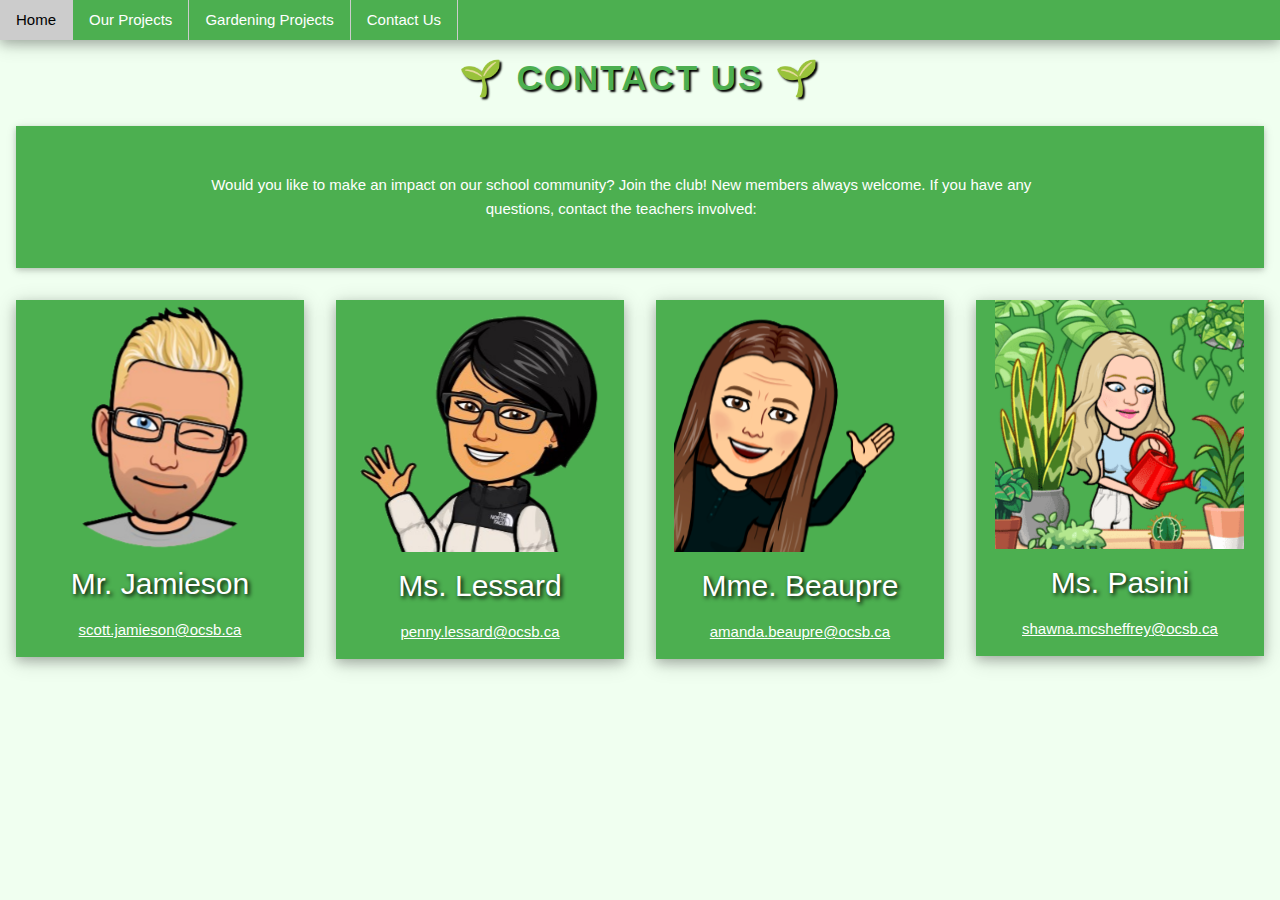
<file: Contact-page.html>
<!DOCTYPE html>
<html>
<head>
  <title>Contact Us</title>
  <link rel="icon" type="image/png" href="images/earthFavicon-3.png"/>
  <link rel="stylesheet" href="https://www.w3schools.com/w3css/4/w3.css">

  <style>
    body {
      text-align: center;
      font-family: 'Verdana', sans-serif;
      background-color: honeydew;
      line-height: 1.6;
      color: #333;
    }

    /*heading colour*/
    h1{
        color:#4CAF50;
        text-align: center; 
        font-size: 35px;
        margin-bottom: 20px;
        text-transform: uppercase;
        letter-spacing: 2px;
        font-weight: bold;
        /*shadow*/
        text-shadow: 2px 2px 2px black;
    }
    p {
        text-align: center;
    }
            
  </style> 
</head>
<body>

<!--navigation bar-->
<div class="w3-bar w3-card-4 w3-green">
  <a href="index.html" class="w3-bar-item w3-button w3-border-right" class=active>Home</a>
  <a href="Projects.html" class="w3-bar-item w3-button w3-border-right">Our Projects</a>
  <a href="Garden.html" class="w3-bar-item w3-button w3-border-right">Gardening Projects</a>
  <a href="Contact-page.html" class="w3-bar-item w3-button w3-border-right">Contact Us</a>
</div>

<h1>🌱 Contact Us 🌱</h1>
    
<div id="members" class="w3-card w3-margin w3-green w3-padding-32">
  <p style="margin-left:15%; margin-right: 18%;">Would you like to make an impact on our school community? Join the club! New members always welcome. If you have any questions, contact the teachers involved:</p>
</div>

<div class="w3-row w3-center">
    
  <div class="w3-quarter">
    <div class="w3-card-4 w3-green w3-margin">
      <img src="images/jamieson-transparent (1).png" alt="Mr. Jamieson">

      <div class="w3-container w3-center">
        <h2 style="text-align:center; text-shadow: 2px 2px 4px black;">Mr. Jamieson</h2>
        <a style="text-align:center;" href="mailto:scott.jamieson@ocsb.ca">scott.jamieson@ocsb.ca</a>
        <p></p>
      </div>
    </div>
  </div>
    
  <div class="w3-quarter">
    <div class="w3-card-4 w3-green w3-margin">
      <img src="images/lessard (1).png" alt="Ms. Lessard">

      <div class="w3-container w3-center">
        <h2 style="text-align:center;  text-shadow: 2px 2px 4px black;">Ms. Lessard</h2>
        <a style="text-align:center;" href="mailto:penny.lessard@ocsb.ca">penny.lessard@ocsb.ca</a>
        <p></p>
      </div>
    </div>
  </div>
    
  <div class="w3-quarter">
    <div class="w3-card-4 w3-green w3-margin">
      <img src="images/beaupre3 (1).png" alt="Mme. Beaupre">

      <div class="w3-container w3-center">
        <h2 style="text-align:center;  text-shadow: 2px 2px 4px black;">Mme. Beaupre</h2>
        <a style="text-align:center;" href="mailto:amanda.beaupre@ocsb.ca">amanda.beaupre@ocsb.ca</a>
        <p></p>
      </div>
    </div>
  </div>

  <div class="w3-quarter">
    <div class="w3-card-4 w3-green w3-margin">
      <img src="images/pasini (2) (1).png" alt="Ms. Pasini">

      <div class="w3-container w3-center">
        <h2 style="text-align:center;  text-shadow: 2px 2px 4px black;">Ms. Pasini</h2>
        <a style="text-align:center;" href="mailto:shawna.mcsheffrey@ocsb.ca">shawna.mcsheffrey@ocsb.ca</a>
        <p></p>
      </div>
    </div>
  </div>

</div>

</body>
<meta name="viewport" content="width=device-width, initial-scale=1.0">
</html>
</file>
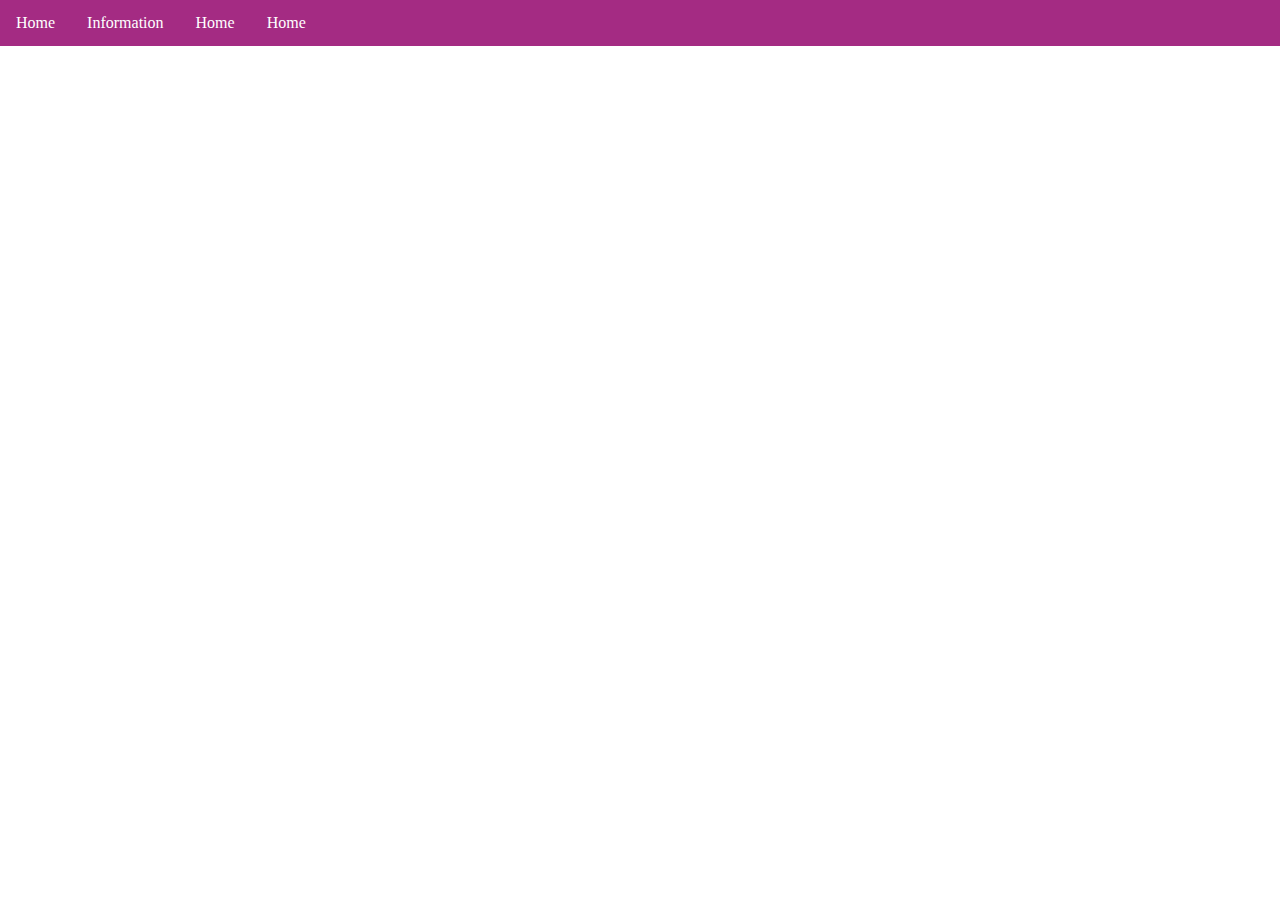
<file: test.html>
<!DOCTYPE
<html>
 <head>

<link href="style.css" rel="stylesheet" type="text/css">

<Style>
body {margin:0;}

ul {
    list-style-type: none;
    margin: 0;
    padding: 0;
    overflow: hidden;
    background-color: #A42B83;
    position: fixed;
    top: 0;
    width: 100%;
}

li {
    float: left;
}

li a {
    display: block;
    color: white;
    text-align: center;
    padding: 14px 16px;
    text-decoration: none;
}

li a:hover:not(.active) {
    background-color: #111;
}

.active {
    background-color: #A42B83;
}
</Style>
 </head>
 <body>

<ul>
    <li><a class="active" href="index.html">Home</a></li>
    <li><a href="Information-page.html">Information</a></li>
    <li><a href="index.html">Home</a></li>
    <li><a href="index.html">Home</a></li>
</ul>
 </body>   
</html>
</file>
<file: style.css>
body {
    background-image: imga;
}
</file>
